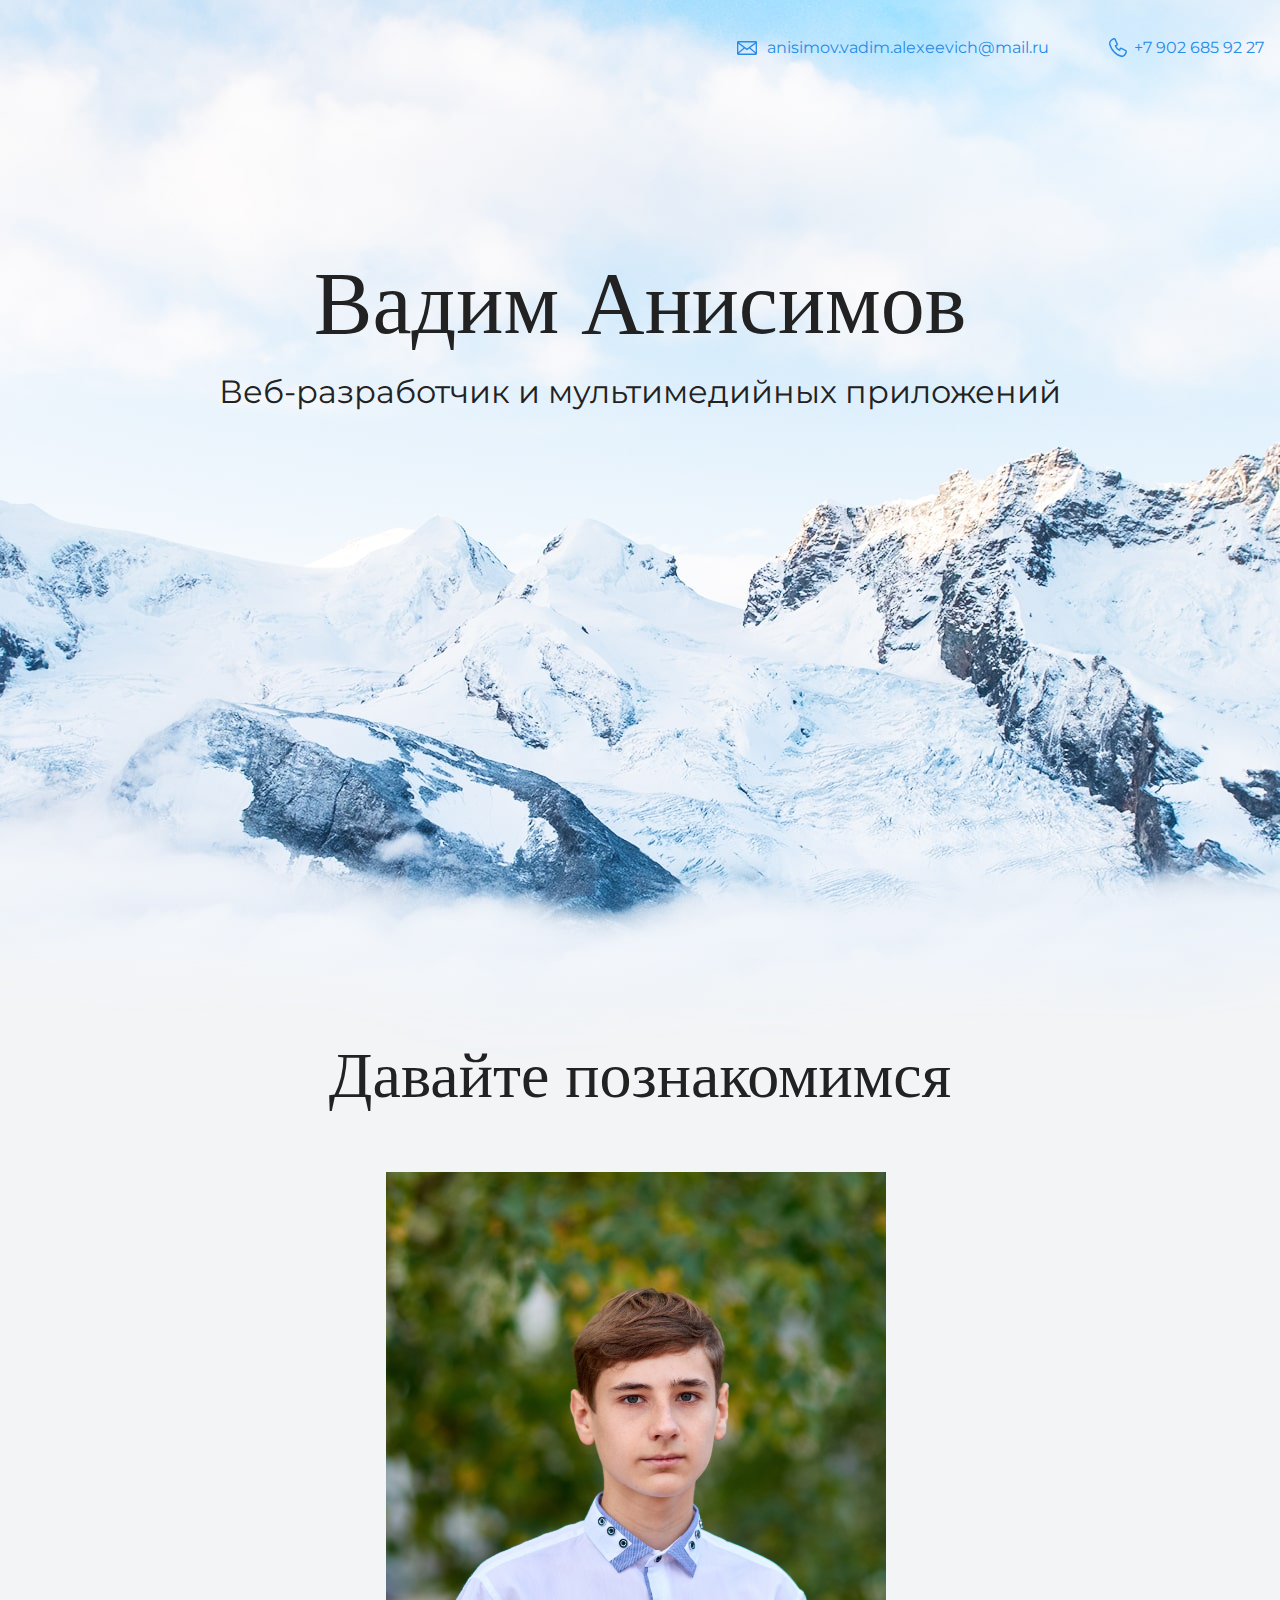
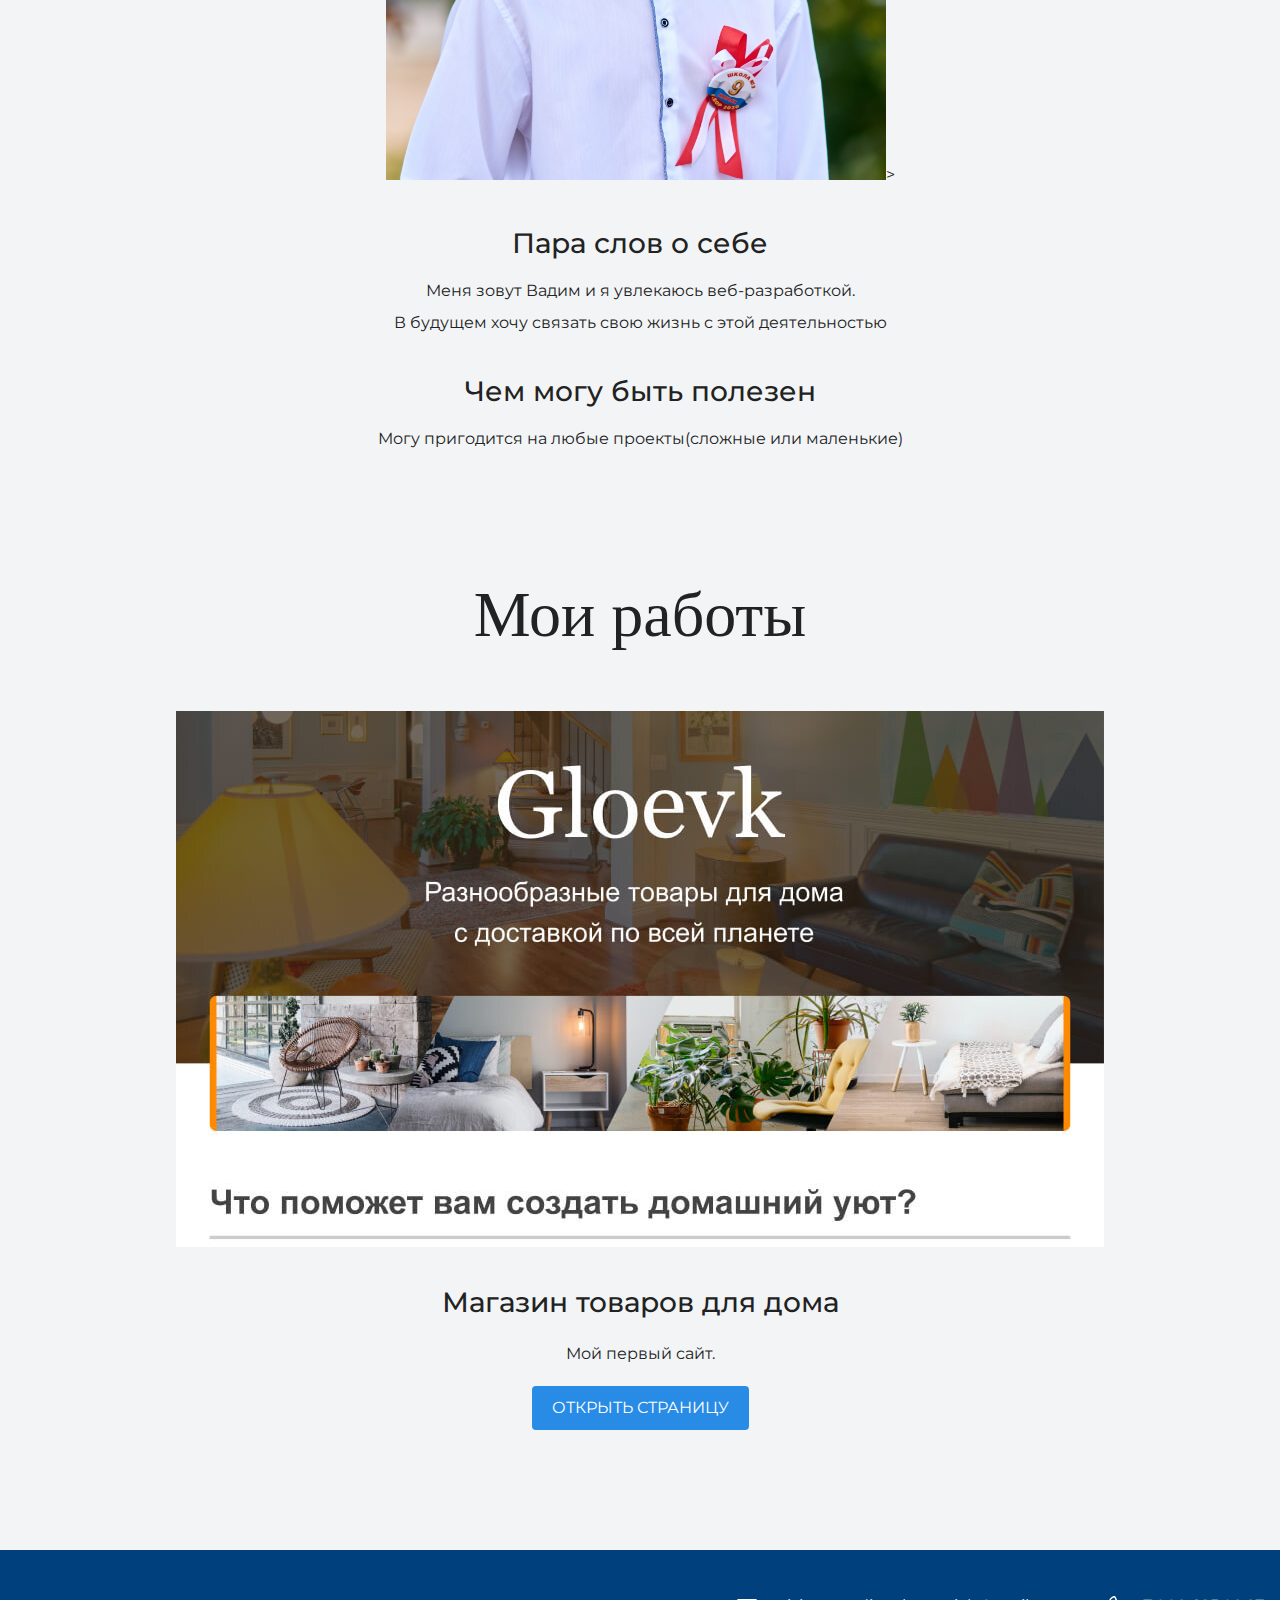
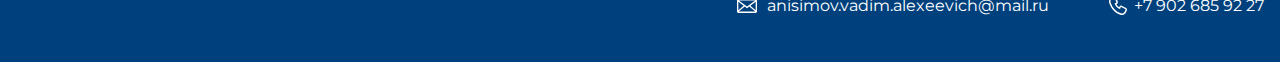
<file: index.html>
<!DOCTYPE html>
<html lang="ru">
  <head>
    <meta charset="UTF-8">
    <link rel="stylesheet" href="style.css">
    <title>Портфолио VEB-разработчика и мультимедийных приложений</title>
    <link href="https://fonts.googleapis.com/css?family=Montserrat:400,500,700|Old+Standard+TT&display=swap&subset=cyrillic" rel="stylesheet">
  </head>

  <body>
    
    <header class="page-header">
      <div class="container">
      <a class="header-email"
      href="mailto:anisimov.vadim.alexeevich@mail.ru">anisimov.vadim.alexeevich@mail.ru</a>
       <a class="header-phone" href="tel:+79026859227">+7 902 685 92 27</a>
       </div>
    </header>
    <div class="container">
    <section class="hero-image">
      <h1 class="heading">Вадим Анисимов</h1>
      <p>Веб-разработчик и мультимедийных приложений</p>
    </section>
    <section class="intro">
      <h2 class="subheading">Давайте познакомимся</h2>
      <figure class="user-image">
      <img src="img/avatarka.jpg" width="500" alt="Фотография Вадима">>
    </figure>
      <h3>Пара слов о себе</h3>
      <p>Меня зовут Вадим и я увлекаюсь веб-разработкой. <br>В будущем хочу связать свою жизнь с этой деятельностью</p>
      <h3>Чем могу быть полезен</h3>
      <p>Могу пригодится на любые проекты(сложные или маленькие)</p>
    </section>
    <section class="portfolio">
      <h2 class="subheading">Мои работы</h2>
      <figure class="project-image">
      <img src="img/project.jpg" width="928" height="536" alt="Cайт магазина товаров для дома">
    </figure>
      <h3>Магазин товаров для дома</h3>
      <p>Мой первый сайт.</p>
      <a class="button" href="source/project/index.html">Открыть страницу</a>
    </section>
  </div>
    <footer class="page-footer">
      <div class="container">
      <a class="footer-email" href="mailto:anisimov.vadim.alexeevich@mail.ru">anisimov.vadim.alexeevich@mail.ru</a>
      <a class="footer-phone" href="tel:+79026859227">+7 902 685 92 27</a>
    </div>
    </footer>
  </body>
</html>
</file>
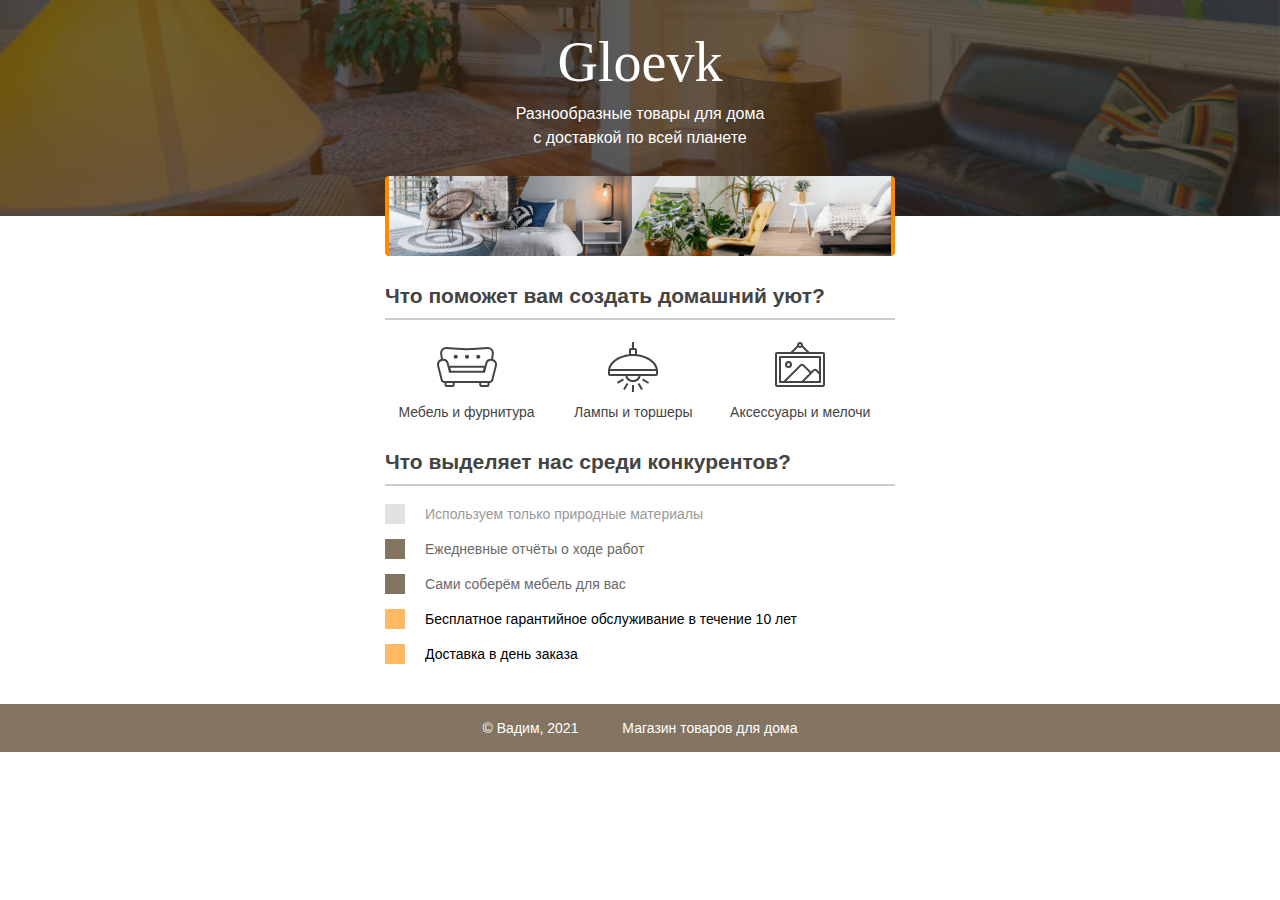
<file: source/project/index.html>
<!DOCTYPE html>
<html lang="ru">
  <head>
    <meta charset="utf-8">
    <title>Магазин товаров для дома</title>
    <link rel="stylesheet" href="style.css">
  </head>
  <body>
    <header class="site-header">
      <div class="container">
        <h1>Gloevk</h1>
        <p>Разнообразные товары для дома с доставкой по всей планете</p>
        <img src="img/gloevk-examples.png" width="510" height="80" alt="Примеры интерьеров">
      </div>
    </header>

    <section class="features">
      <h2>Что поможет вам создать домашний уют?</h2>
      <p class="feature-furniture">Мебель и фурнитура</p>
      <p class="feature-lighting">Лампы и торшеры</p>
      <p class="feature-accessories">Аксессуары и мелочи</p>
    </section>

    <section class="advantages">
      <h2>Что выделяет нас среди конкурентов?</h2>
      <ul class="advantages-list">
        <li class="advantages-item">Используем только природные материалы</li>
        <li class="advantages-item standard">Ежедневные отчёты о ходе работ</li>
        <li class="advantages-item standard">Сами соберём мебель для вас</li>
        <li class="advantages-item vip">Бесплатное гарантийное обслуживание в течение 10 лет</li>
        <li class="advantages-item vip">Доставка в день заказа</li>
      </ul>
    </section>

    <footer class="site-footer">
      <div class="container">
        <p>© Вадим, 2021</p>
        <p>Магазин товаров для дома</p>
      </div>
    </footer>
  </body>
</html>
</file>
<file: style.css>
body {
  margin: 0;
  min-width: 960px;
  font-family: "Montserrat", "Helvetica", "Arial", sans-serif;
  font-size: 16px;
  line-height: 32px;
  color: #222222;
  background-color: #f2f4f6;
  background-image: url("img/hero-bg.jpg");
  background-repeat: no-repeat;
  background-position: top center;
}

.container {
  max-width: 928px;
  margin: 0 auto;
  padding: 0 16px;
  text-align: center;
}
.container-1{
  max-width: 928px;
  margin: 0 auto;
  padding: 0 16px;
} 

.page-header {
  margin: 0 0 160px;
  padding: 32px 0 32px;
}

.page-header .container,
.page-footer .container {
  max-width: 1408px;
  text-align: right;
}

.page-header a {
  margin-left: 56px;
  color: #288be6;
  text-decoration: none;
  background-repeat: no-repeat;
  background-position: left;
}

.header-email {
  padding-left: 30px;
  background-image: url("img/icon-email-header.svg");
}

.header-phone {
  padding-left: 25px;
  background-image: url("img/icon-phone-header.svg");
}

.hero-image {
  margin-bottom: 620px;
}

.hero-image .container {
  max-width: 1408px;
  text-align: center;
}

.heading {
  margin: 0 0 16px;
  font-family: "Old Standard TT", "Times", "Times New Roman", serif;
  font-size: 88px;
  line-height: 96px;
  font-weight: 400;
}

.hero-image p {
  margin: 0;
  font-size: 32px;
  line-height: 48px;
}

.intro {
  margin: 0 0 120px;
}

.subheading {
  margin: 0 0 56px;
  font-family: "Old Standard TT", "Times", "Times New Roman", serif;
  font-size: 64px;
  line-height: 80px;
  font-weight: 400;
  text-align: center;
}

.user-image {
  margin: 0 0 32px;
  text-align: center;
}

.intro h3,
.portfolio h3 {
  margin: 0 0 12px;
  font-size: 28px;
  line-height: 40px;
  font-weight: 500;
}

.intro p {
  margin: 0 0 32px;
}

.skills-list {
  margin: 0;
  padding: 0;
}

.skills-list dt {
  padding-left: 32px;
  background-repeat: no-repeat;
  background-position: left;
}

.skill-html {
  background-image: url("img/icon-html.svg");
}

.skill-css {
  background-image: url("img/icon-css.svg");
}

.level {
  margin: 4px 0 16px;
  padding: 0;
  height: 14px;
  font-size: 0;
  background-color: #ffffff;
  border: 1px solid #86c3fa;
  border-radius: 8px;
}

.level div {
  margin: 1px;
  height: 12px;
  background-color: #288be6;
  border-radius: 6px;
}

.portfolio {
  margin: 0 0 120px;
}

.projects {
  margin: 0;
  padding: 0;
  list-style: none;
}

.projects li {
  margin: 0 0 80px;
}

.project-image {
  margin: 0 0 24px;
  text-align: center;
}

.projects p {
  margin: 0 0 24px;
}

.button {
  padding: 6px 20px;
  display: inline-block;
  vertical-align: baseline;
  text-decoration: none;
  text-transform: uppercase;
  border-radius: 4px;
  background-color: #288be6;
  color: #ffffff;
}

.page-footer {
  padding: 40px 0;
  background-color: #00417d;
  color: #ffffff;
}

.page-footer a {
  margin-left: 56px;
  color: inherit;
  text-decoration: none;
  background-repeat: no-repeat;
  background-position: left;
}

.footer-email {
  padding-left: 30px;
  background-image: url("img/icon-email-footer.svg");
}

.footer-phone {
  padding-left: 25px;
  background-image: url("img/icon-phone-footer.svg");
}
</file>
<file: source/project/style.css>
body {
  margin: 0;
  padding: 0;
  font-family: "Arial", sans-serif;
  font-size: 14px;
  line-height: 20px;
  color: #444444;
}

h1 {
  width: 255px;
  margin: 0 auto 8px;
  font-family: "Georgia", serif;
  text-align: center;
  font-weight: normal;
  font-size: 56px;
  line-height: 64px;
}

h2 {
  border-bottom: 2px solid #cccccc;
  padding-bottom: 12px;
}

.container {
  width: 510px;
  margin: 0 auto;
  padding: 0 20px;
}

.site-header {
  min-width: 550px;
  height: 186px;
  margin-bottom: 70px;
  padding-top: 30px;
  background: #847462 no-repeat center url("img/gloevk-bg.jpg");
  background-size: cover;
  color: #ffffff;
}

.site-header p {
  width: 255px;
  margin: 0 auto 26px;
  text-align: center;
  font-size: 16px;
  line-height: 24px; 
}

.site-header img {
  display: block;
  margin: 0 auto;
}

.features {
  width: 510px;
  margin: 0 auto 30px;
  padding: 0 20px;
}

.features p {
  display: inline-block;
  vertical-align: top;
  width: 30%;
  margin: 0 5px;
  background-repeat: no-repeat;
  background-position: center top;
  text-align: center;
}

.feature-furniture {
  padding-top: 65px;
  background-image: url("img/furniture.svg");
}

.feature-lighting {
  padding-top: 65px;
  background-image: url("img/lighting.svg");
}

.feature-accessories {
  padding-top: 65px;
  background-image: url("img/accessories.svg");
}

.advantages {
  width: 510px;
  margin: 0 auto 40px;
  padding: 0 20px;
}

.advantages-list {
  padding: 0;
  list-style: none;  
}

.advantages-item {
  margin-bottom: 15px;
  padding-left: 20px;
  border-left: 20px solid #e2e2e2;
  color: #999999;
}

.standard {
  border-color: #847462;
  color: #6a6a6a;
}

.vip {
  border-color: #ffb864;
  color: #000000;
}

.site-footer {
  min-width: 550px;
  background-color: #847462;
  color: #ffffff;
}

.site-footer .container {
  text-align: center;
}

.site-footer p {
  display: inline-block;
  vertical-align: middle;
  padding: 0 20px;
}
</file>
